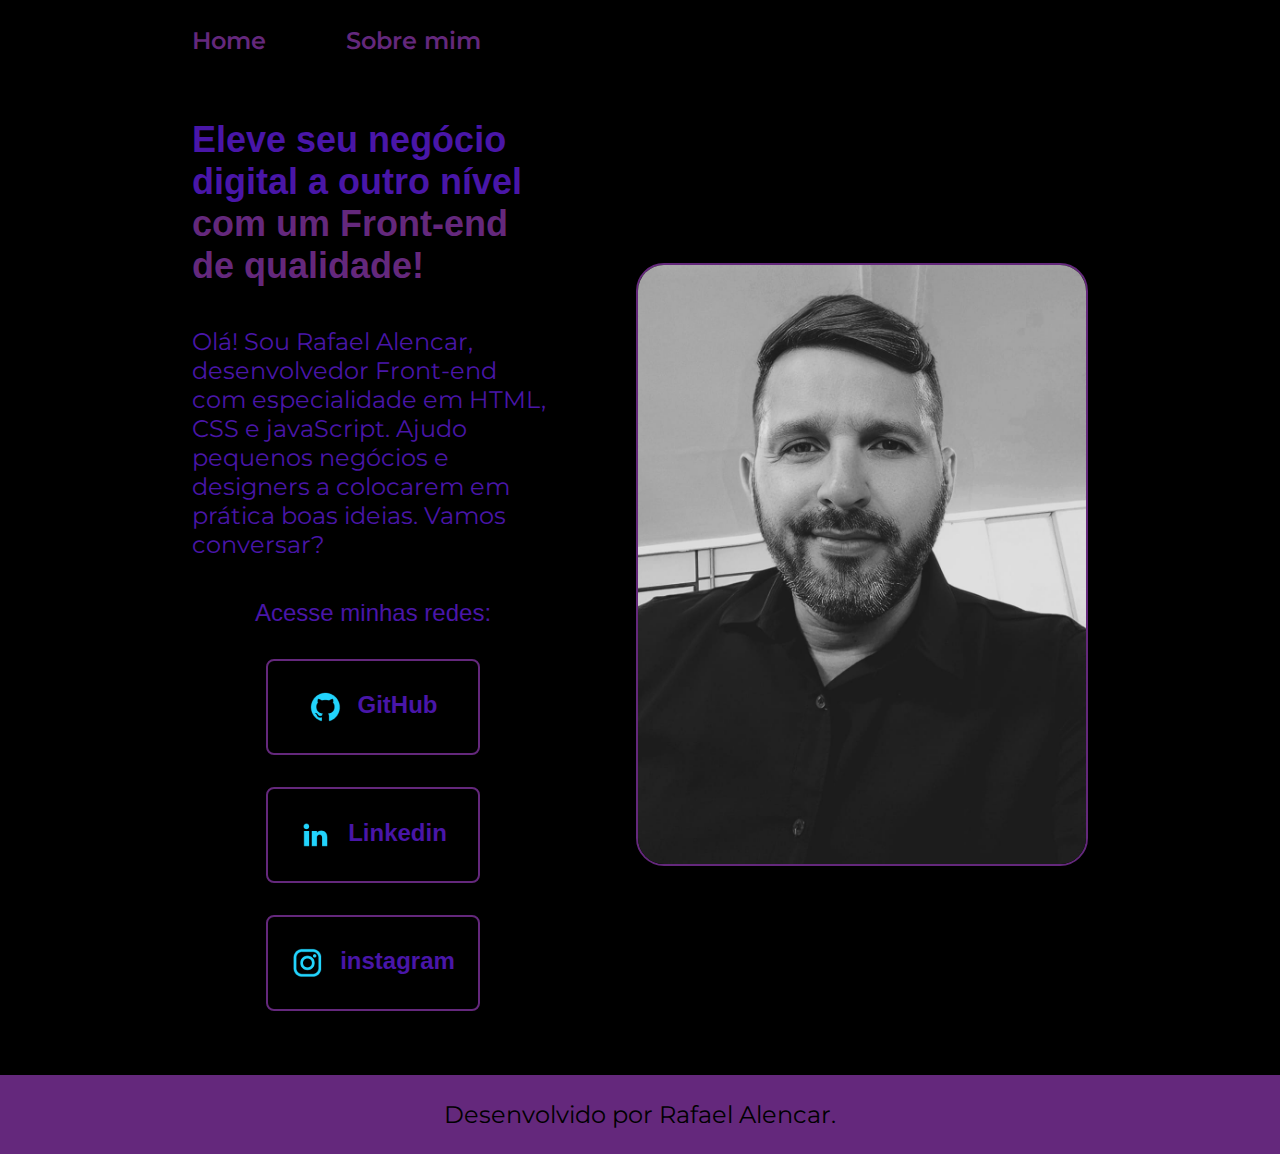
<file: index.html>
<!DOCTYPE html>
<html lang="pt-br">
<head>
    <meta charset="UTF-8">
    <meta http-equiv="X-UA-Compatible" content="IE=edge">
    <meta name="viewport" content="width=device-width, initial-scale=1.0">
    <link rel="stylesheet" href="./styles/style.css">
    <title>portifolio_alura</title>
</head>

<body>
    <header class="cabecalho">
        <nav class="cabecalho-menu">
            <a class="cabecalho-menu-link" href="index.html">Home</a>
            <a class="cabecalho-menu-link" href="about.html">Sobre mim</a>
        </nav>
    </header>

    <main class="apresentacao">
        <secsion class="apresentacao-conteudo">
            <h1 class="apresentacao-conteudo-titulo">Eleve seu negócio digital a outro nível <strong
                    class="titulo-destaque">com um Front-end de qualidade!</strong></h1>
            <p class="apresentacao-conteudo-texto">Olá! Sou Rafael Alencar, desenvolvedor Front-end com especialidade em
                HTML, CSS e javaScript. Ajudo pequenos negócios e designers a colocarem em prática boas ideias. Vamos
                conversar?</p>
            <div class="apresentacao-links">
                <h2 class="apresentacao-links-subtitulo">Acesse minhas redes:</h2>
                <a class="apresentacao-links-navegacao" href="https://github.com/rafaelosama"><img
                        src="./assets/github.png">GitHub</a>
                <a class="apresentacao-links-navegacao" href="https://linkedin.com/in/rafael-osama-750a6a1a7/"><img
                        src="./assets/linkedin.png">Linkedin</a>
                <a class="apresentacao-links-navegacao" href="https://instagram.com/rafaelosama"><img
                        src="./assets/instagram.png">instagram</a>

            </div>
        </secsion>
        <img class="apresentacao-imagem" src="./assets/I2.jpeg" alt="minha-imagem">
    </main>
    <footer class="rodape">
        <p>Desenvolvido por Rafael Alencar.</p>
    </footer>
</body>

</html>
</file>
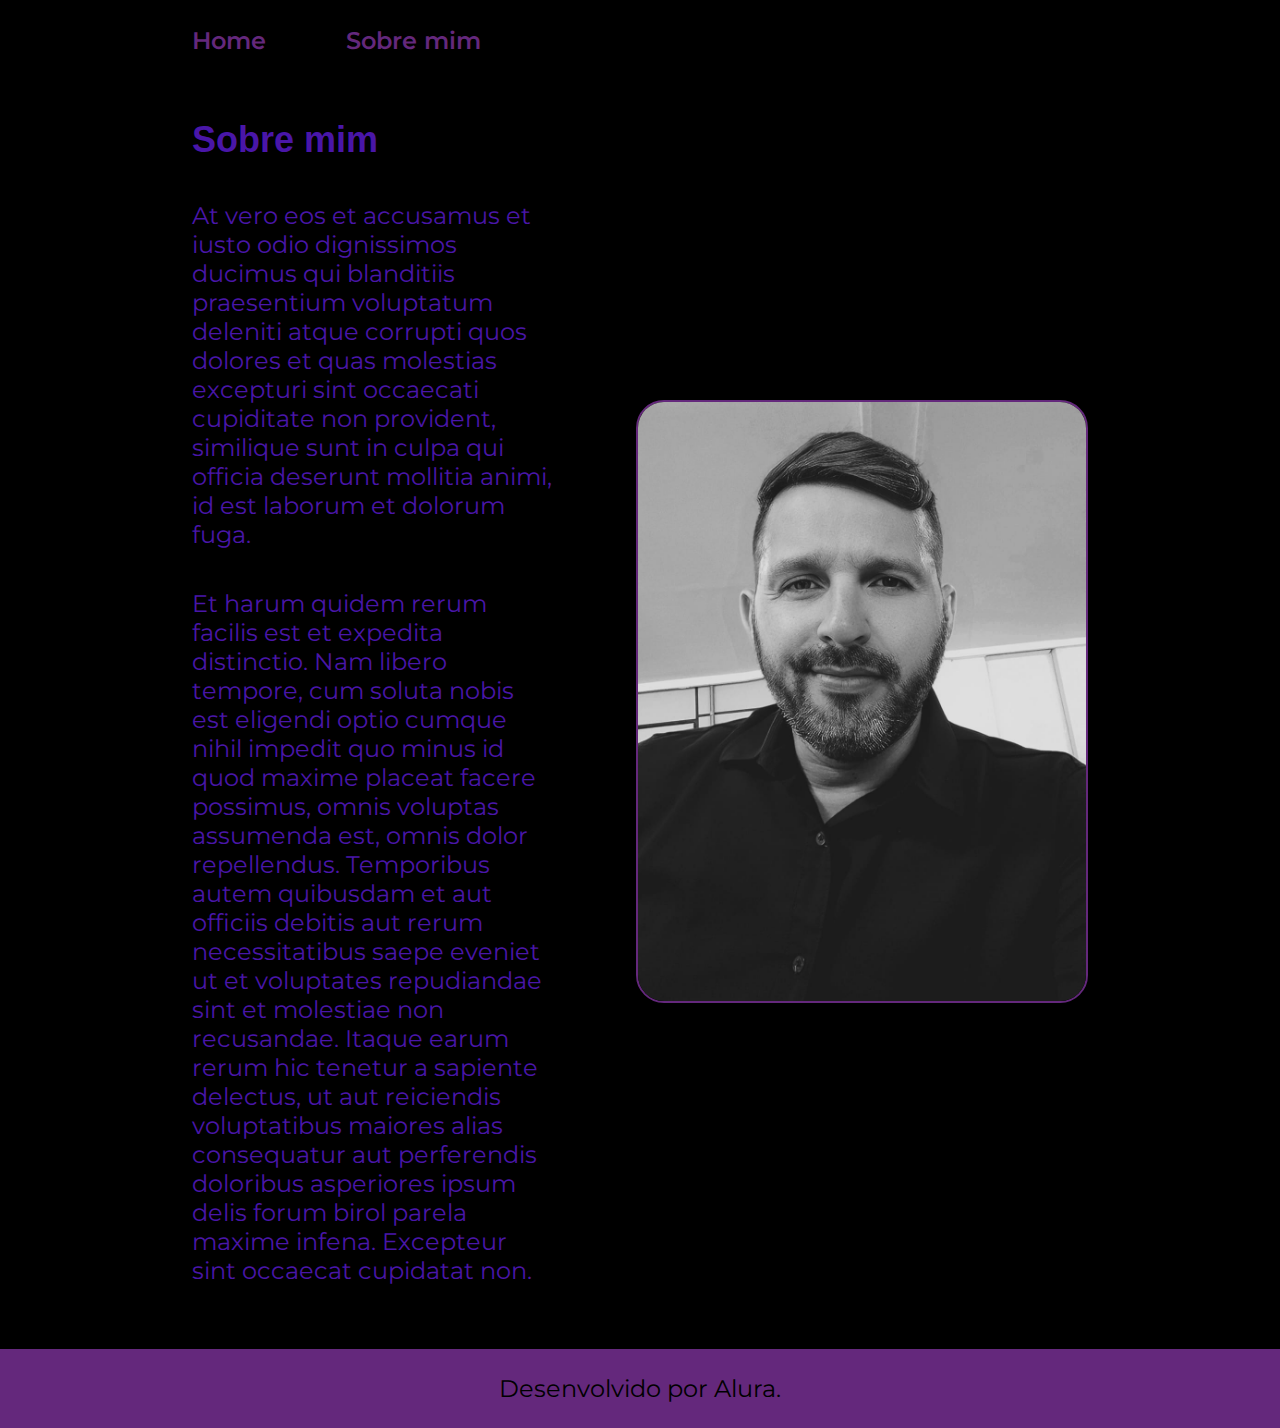
<file: about.html>
<!DOCTYPE html>
<html lang="pt-br">
<head>
    <meta charset="UTF-8">
    <meta http-equiv="X-UA-Compatible" content="IE=edge">
    <meta name="viewport" content="width=device-width, initial-scale=1.0">
    <link rel="stylesheet" href="./styles/style.css">
    <title>Sobre mim</title>
</head>

<body>
    <header class="cabecalho">
        <nav class="cabecalho-menu">
            <a class="cabecalho-menu-link" href="index.html">Home</a>
            <a class="cabecalho-menu-link" href="about.html">Sobre mim</a>
        </nav>
    </header>

    <main class="apresentacao">
        <section class="apresentacao-conteudo">
            <h1 class="apresentacao-conteudo-titulo">Sobre mim</h1>
            <p class="apresentacao-conteudo-texto">At vero eos et accusamus et iusto odio dignissimos ducimus qui blanditiis praesentium voluptatum deleniti
                atque corrupti quos dolores et quas molestias excepturi sint occaecati cupiditate non provident,
                similique sunt in culpa qui officia deserunt mollitia animi, id est laborum et dolorum fuga.
            </p>
            <p class="apresentacao-conteudo-texto">
                Et harum quidem rerum facilis est et expedita distinctio. Nam libero tempore, cum soluta nobis est
                eligendi optio cumque nihil impedit quo minus id quod maxime placeat facere possimus, omnis voluptas
                assumenda est, omnis dolor repellendus. Temporibus autem quibusdam et aut officiis debitis aut rerum
                necessitatibus saepe eveniet ut et voluptates repudiandae sint et molestiae non recusandae. Itaque earum
                rerum hic tenetur a sapiente delectus, ut aut reiciendis voluptatibus maiores alias consequatur aut
                perferendis doloribus asperiores ipsum delis forum birol parela maxime infena. Excepteur sint occaecat
                cupidatat non.</p>
        </section>
        <img class="apresentacao-imagem" src="./assets/I2.jpeg" alt="minha-imagem">
    </main>

    <footer class="rodape">
        <p>Desenvolvido por Alura.</p>
    </footer>
</body>

</html>
</file>
<file: styles/style.css>
@import url('http://fonts.googleapis.com/css2?family=Krona=One&family=Montserrat:wght@400;600&display=swap');

:root {
    --cor-primaria: #000000;
    --cor-secundaria: #4916a8;
    --cor-terciaria: #64287c;
    --cor-houver: #FFC23C;
    
    --fonte-primaria: 'Krona one', sans-serif;
    --fonte-secundaria: 'Montserrat', sans-serif;
}

* {
    margin: 0;
    padding: 0;
}

body {
    box-sizing: border-box;
    background-color: var(--cor-primaria);
    color: var(--cor-secundaria);
}

.cabecalho {
    padding: 2% 0% 0% 15%;

}

.cabecalho-menu {
    display: flex;
    gap: 80px;
}

.cabecalho-menu-link {
    font-family: var(--fonte-secundaria);
    font-size: 1.5rem;
    font-weight: 600;
    color: var(--cor-terciaria);
    text-decoration: none;
}

.apresentacao {
    padding: 5% 15%;
    display: flex;
    align-items: center;
    justify-content: space-between;
    gap: 82px;
}

.apresentacao-conteudo {
    width: 50%;
    display: flex;
    flex-direction: column;
    gap: 40px
}

.titulo-destaque {
    color: var(--cor-terciaria);
}

.apresentacao-conteudo-titulo {
    font-size: 2.25rem;
    font-family: var(--fonte-primaria);
}

.apresentacao-conteudo-texto {
    font-size: 1.5rem;
    font-family: var(--fonte-secundaria);
}

.apresentacao-links {
    display: flex;
    flex-direction: column;
    justify-content: space-between;
    align-items: center;
    gap: 32px;
}

.apresentacao-links-subtitulo {
    font-family: var(--fonte-primaria);
    font-weight: 400;
    font-size: 1.5rem;
}

.apresentacao-links-navegacao {
    display: flex;
    justify-content: center;
    gap: 16px;
    border: 2px solid var(--cor-terciaria);
    width: 50%;
    text-align: center;
    border-radius: 8px;
    font-size: 1.5rem;
    font-weight: 600;
    padding: 30px 14.5px;
    text-decoration: none;
    color: var(--cor-secundaria);
    font-family: var(--fonte-primaria);
}

.apresentacao-links-link:hover {
    background-color: var(--cor-houver);
}

.apresentacao-imagem {
    width: 50%;
    border-radius: 28px;
    border: 2px solid var(--cor-terciaria);
}

.rodape {
    color: var(--cor-primaria);
    background-color: var(--cor-terciaria);
    padding: 25px;
    text-align: center;
    font-family: var(--fonte-secundaria);
    font-size: 1.5rem;
    font-weight: 400;
}

@media (max-width: 1200px) {
    .cabecalho {
        padding: 10%;    
    }

    .cabecalho-menu {
        justify-content: center;
    }
    
    .apresentacao {
        flex-direction: column-reverse;
        padding: 5%;
    }

    .apresentacao-conteudo {
        width: auto;
    }
}
</file>
